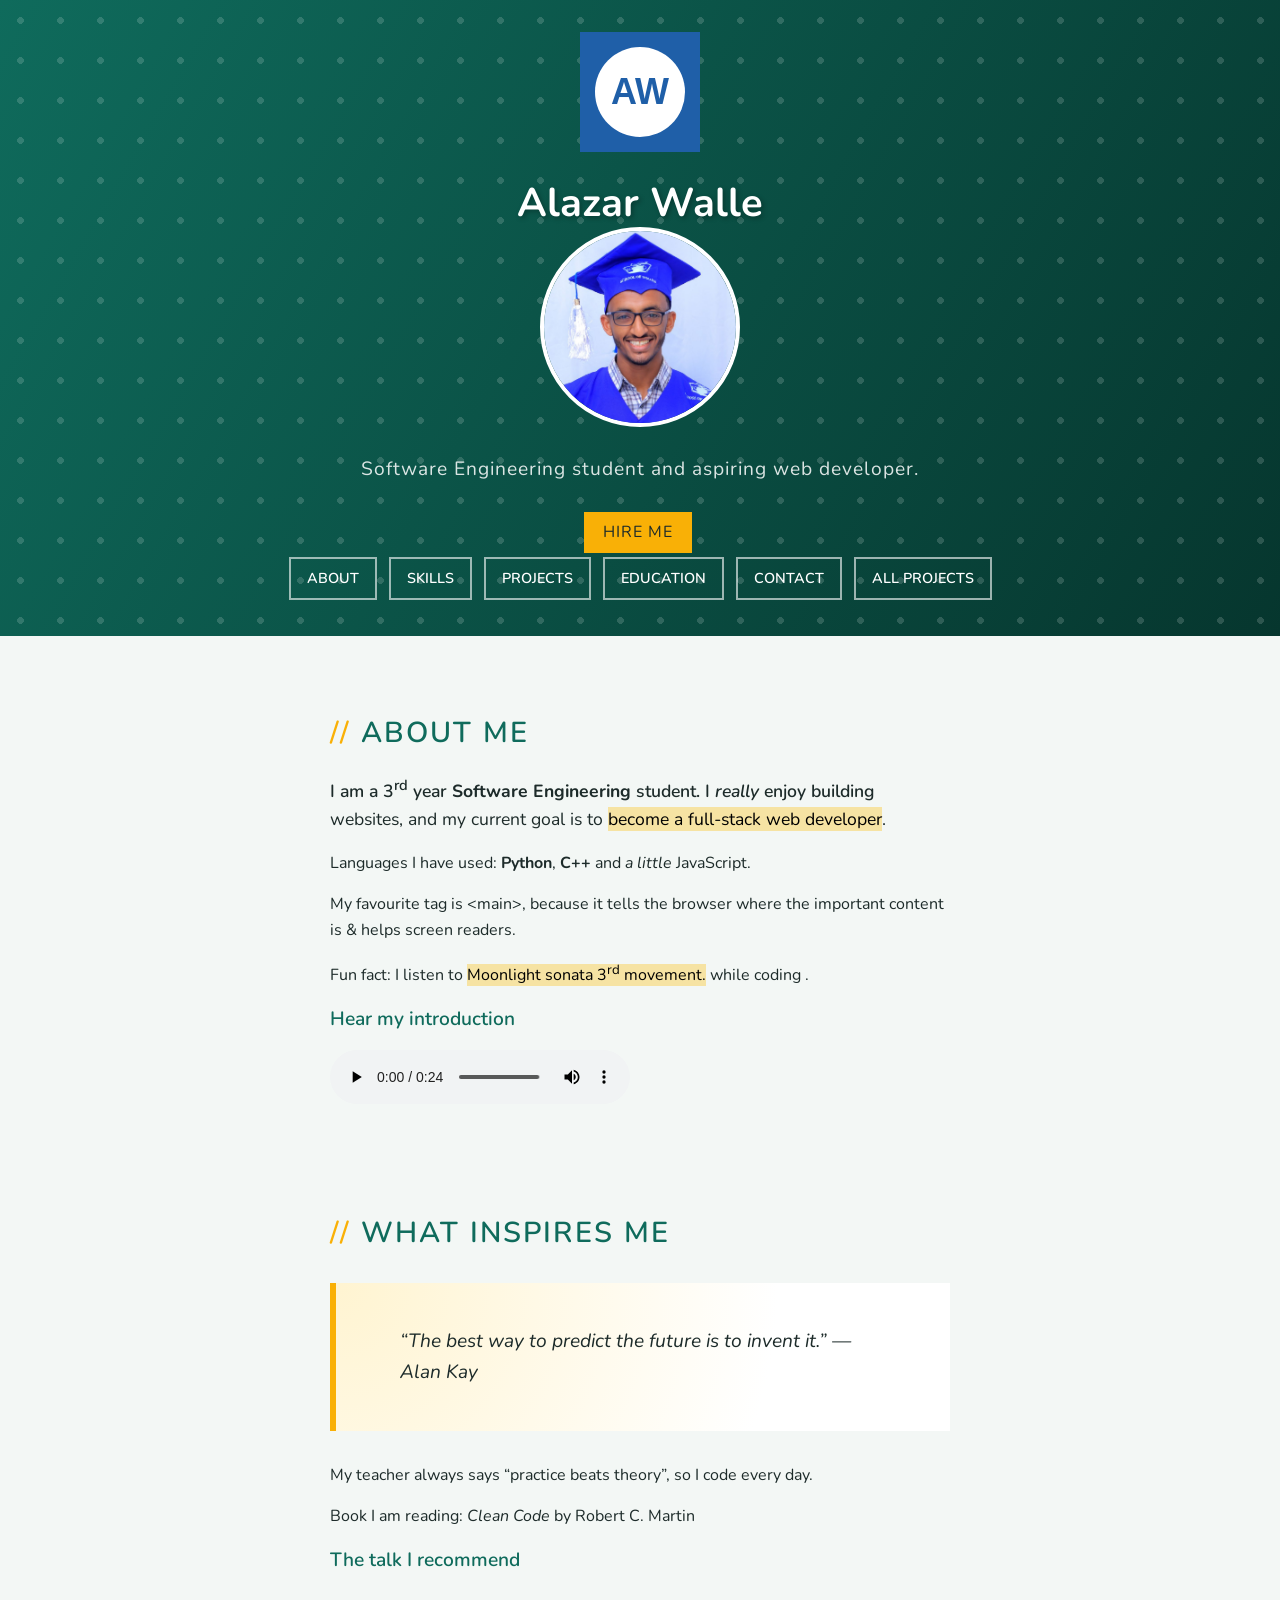
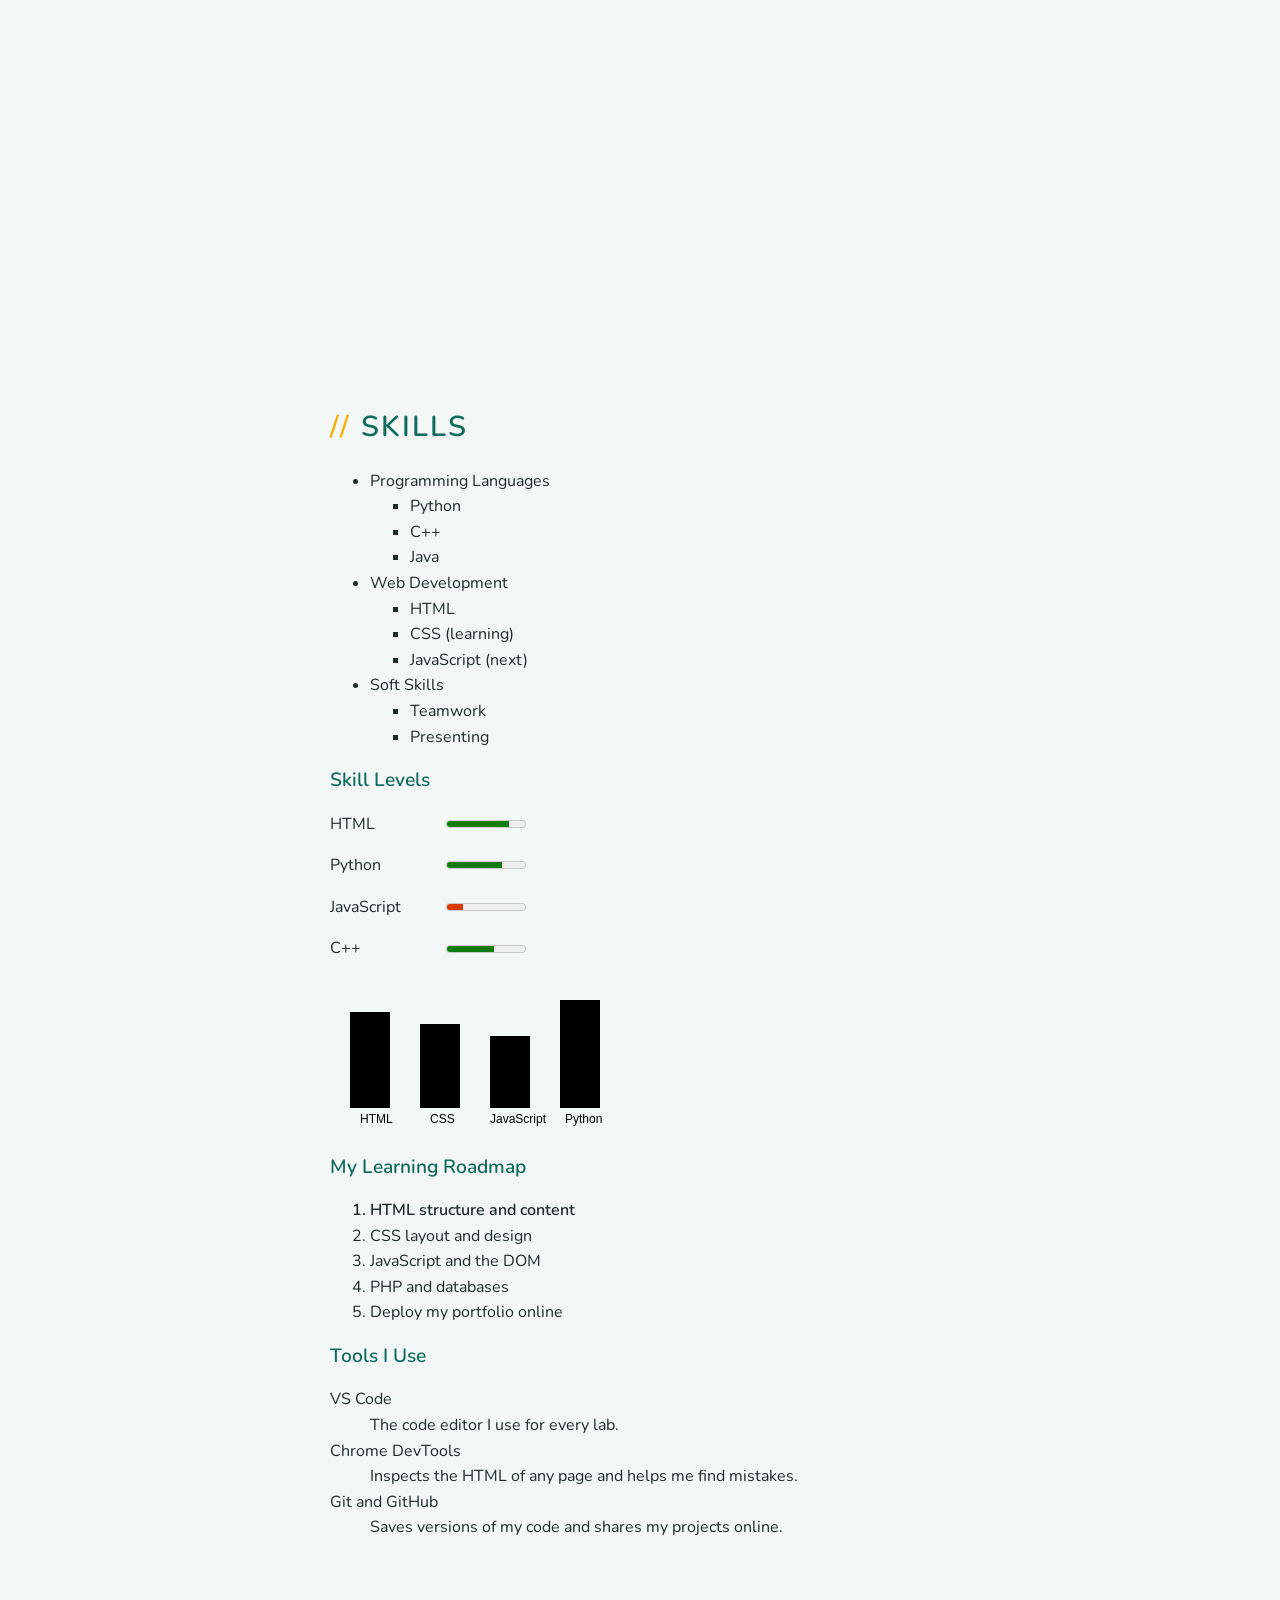
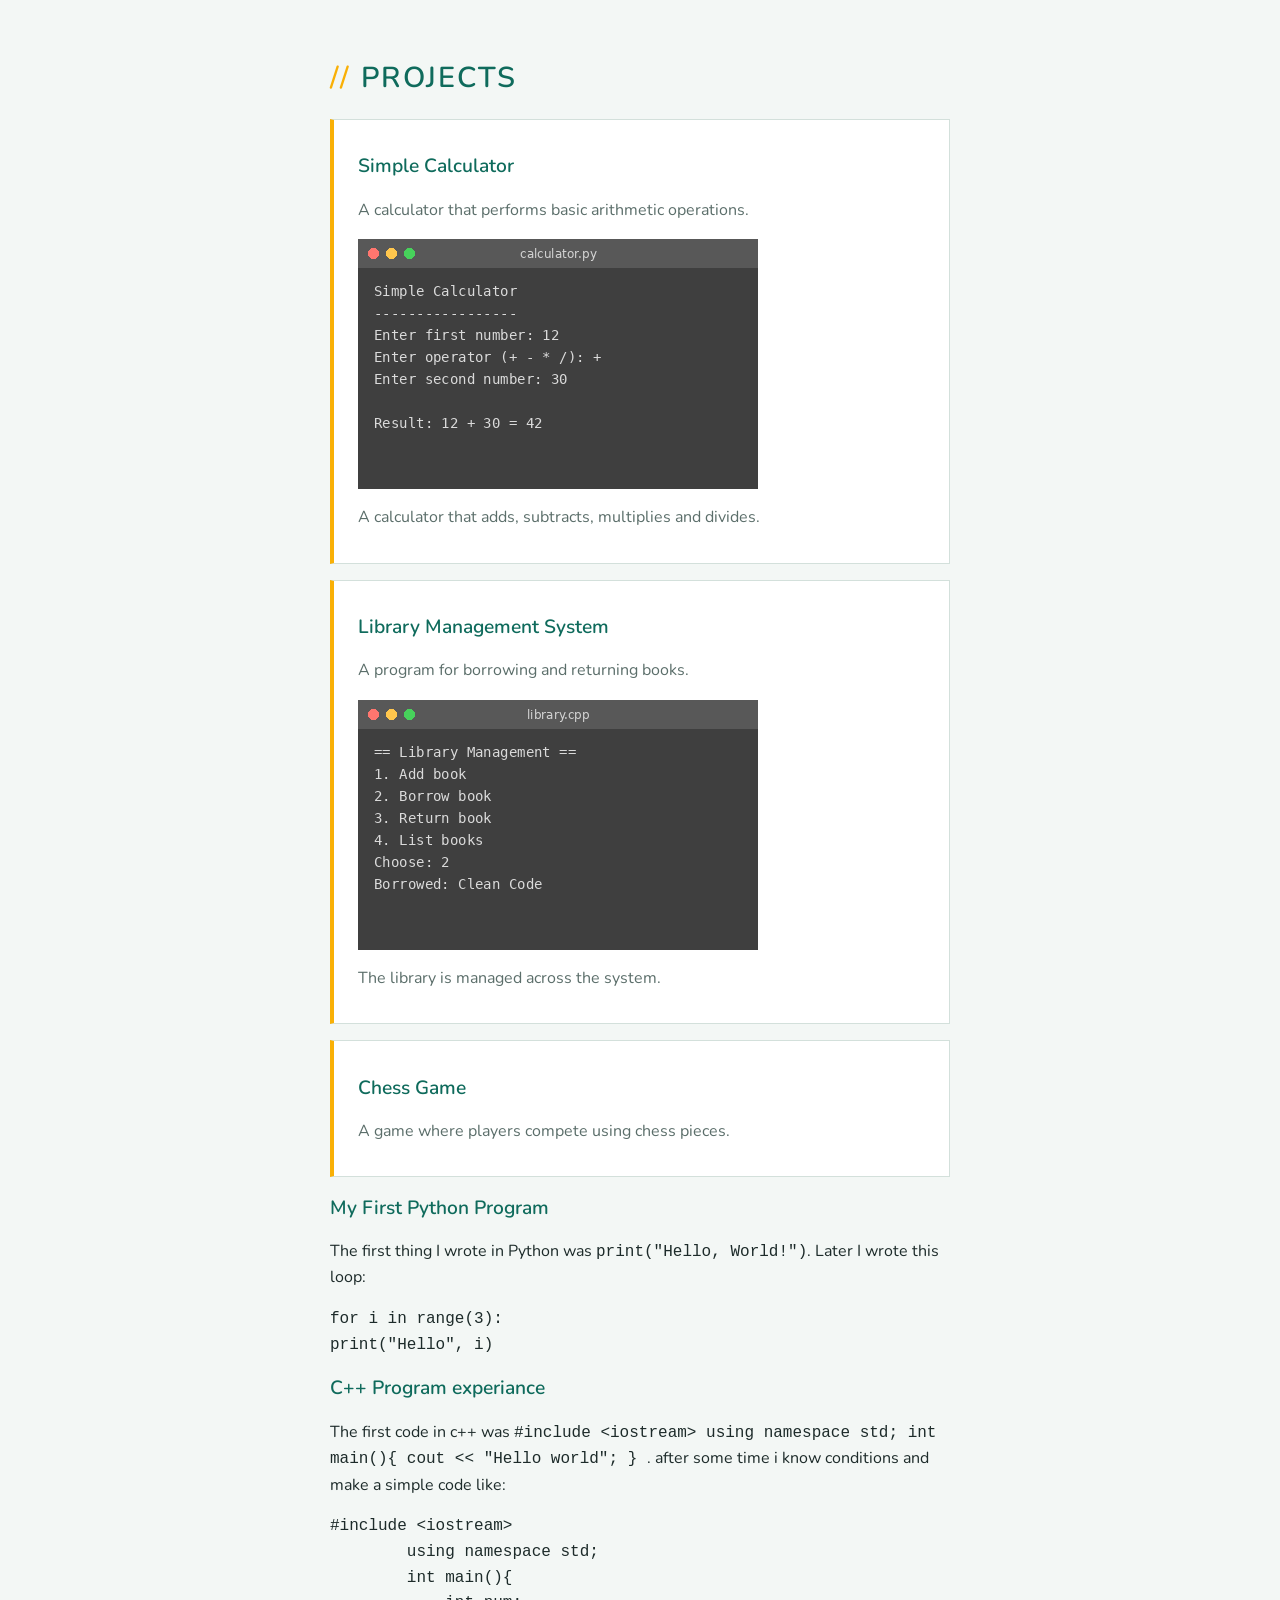
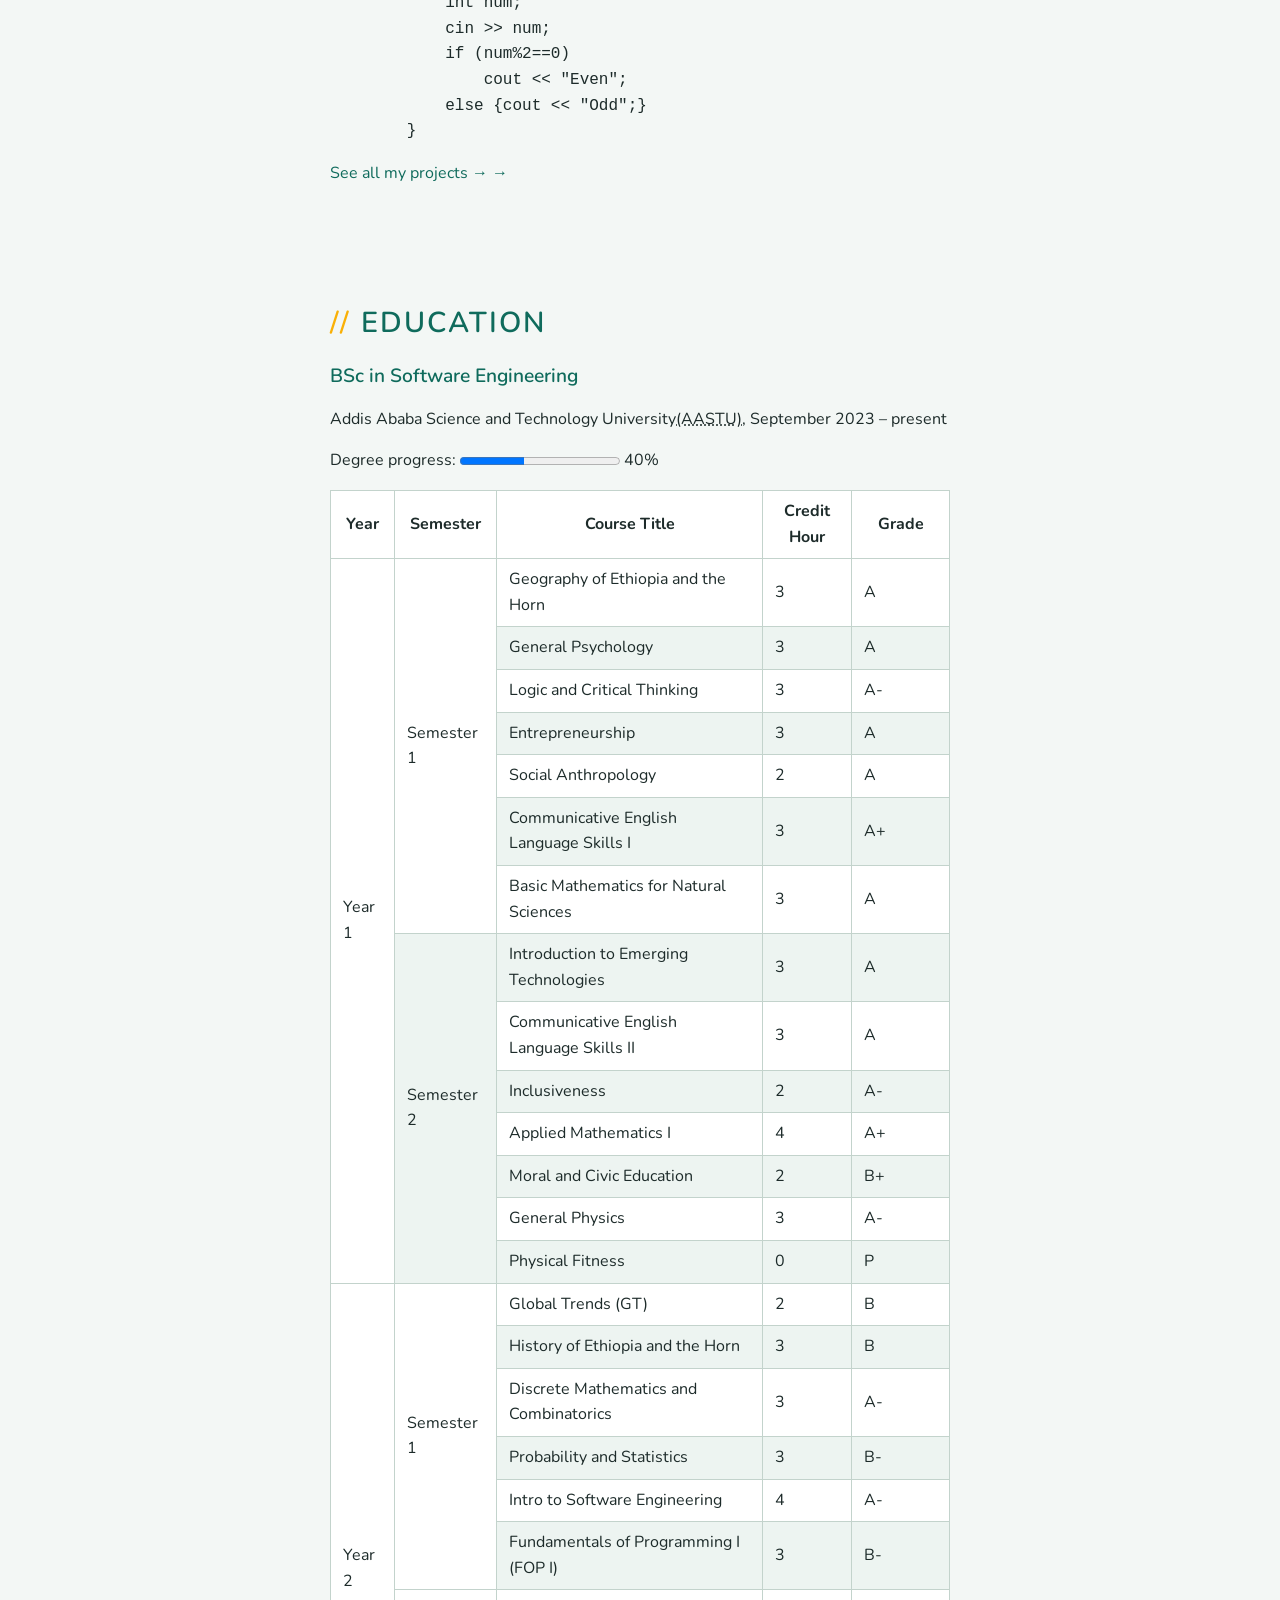
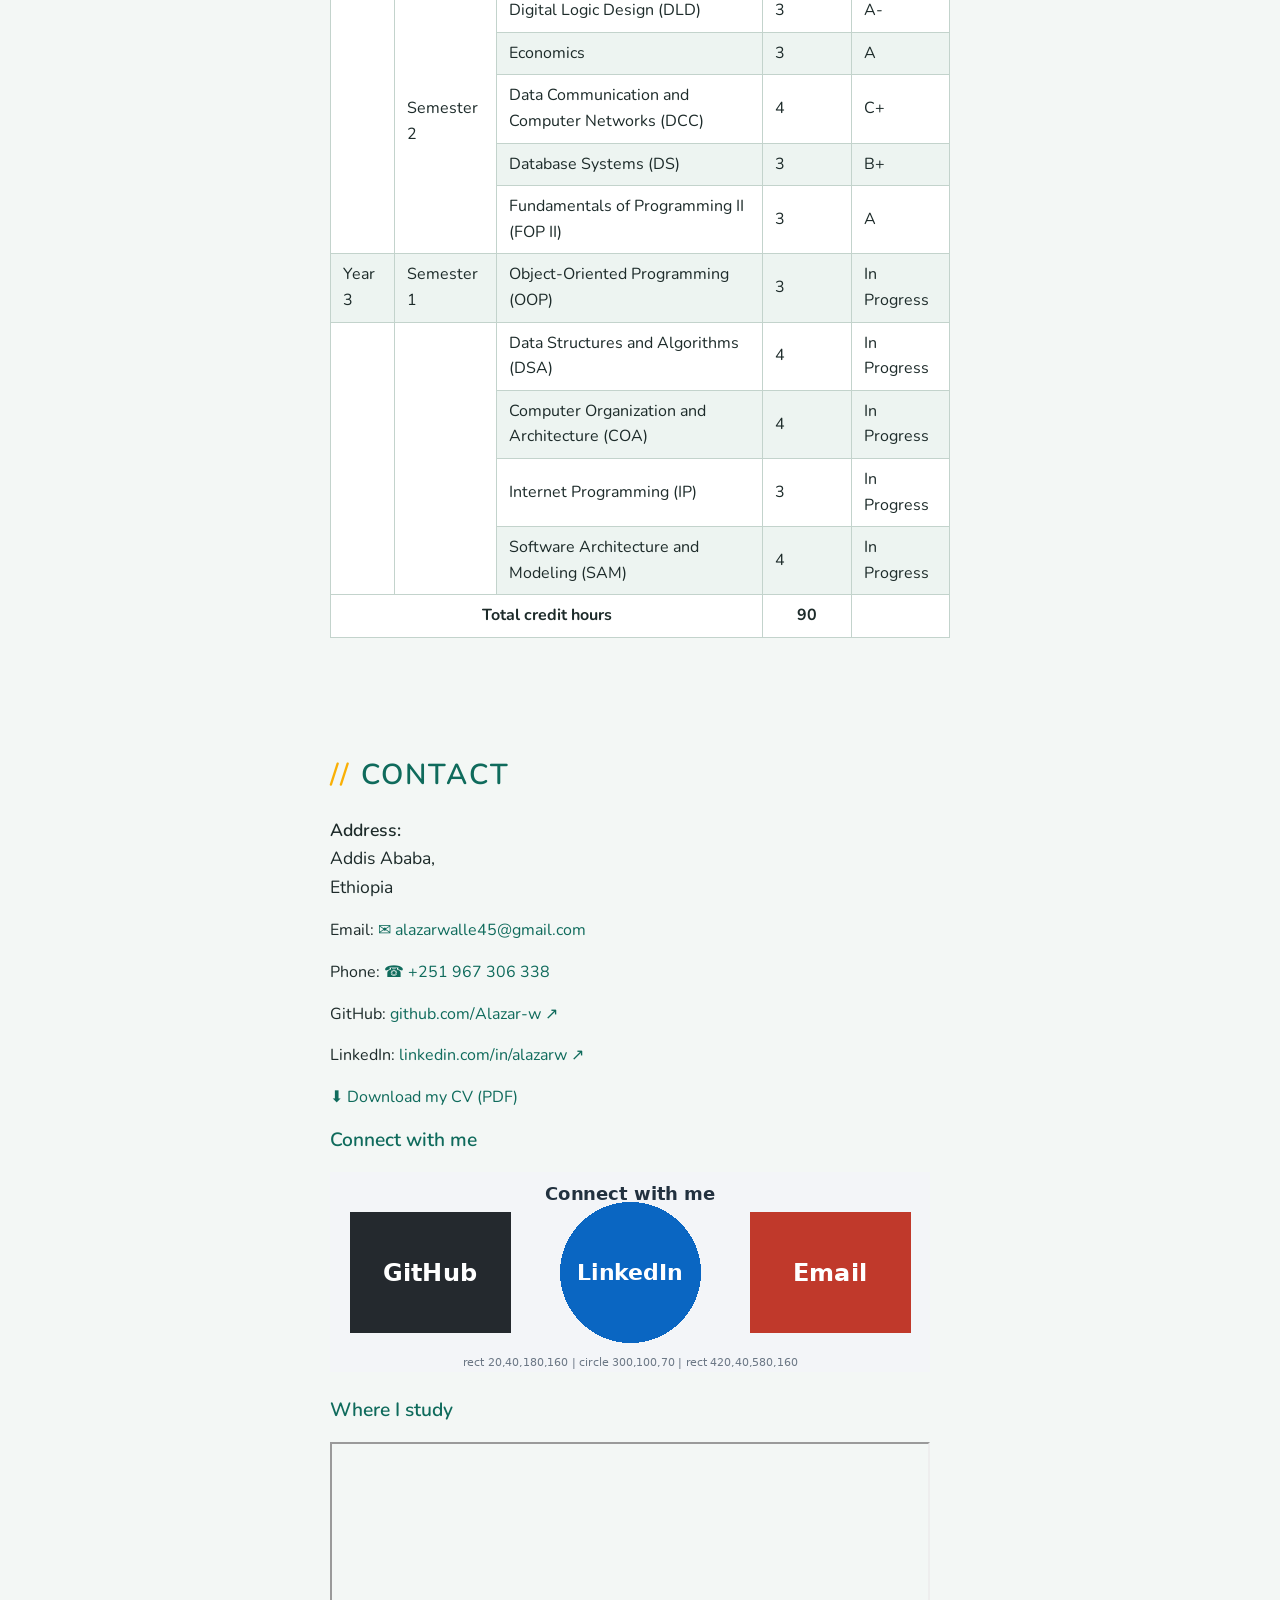
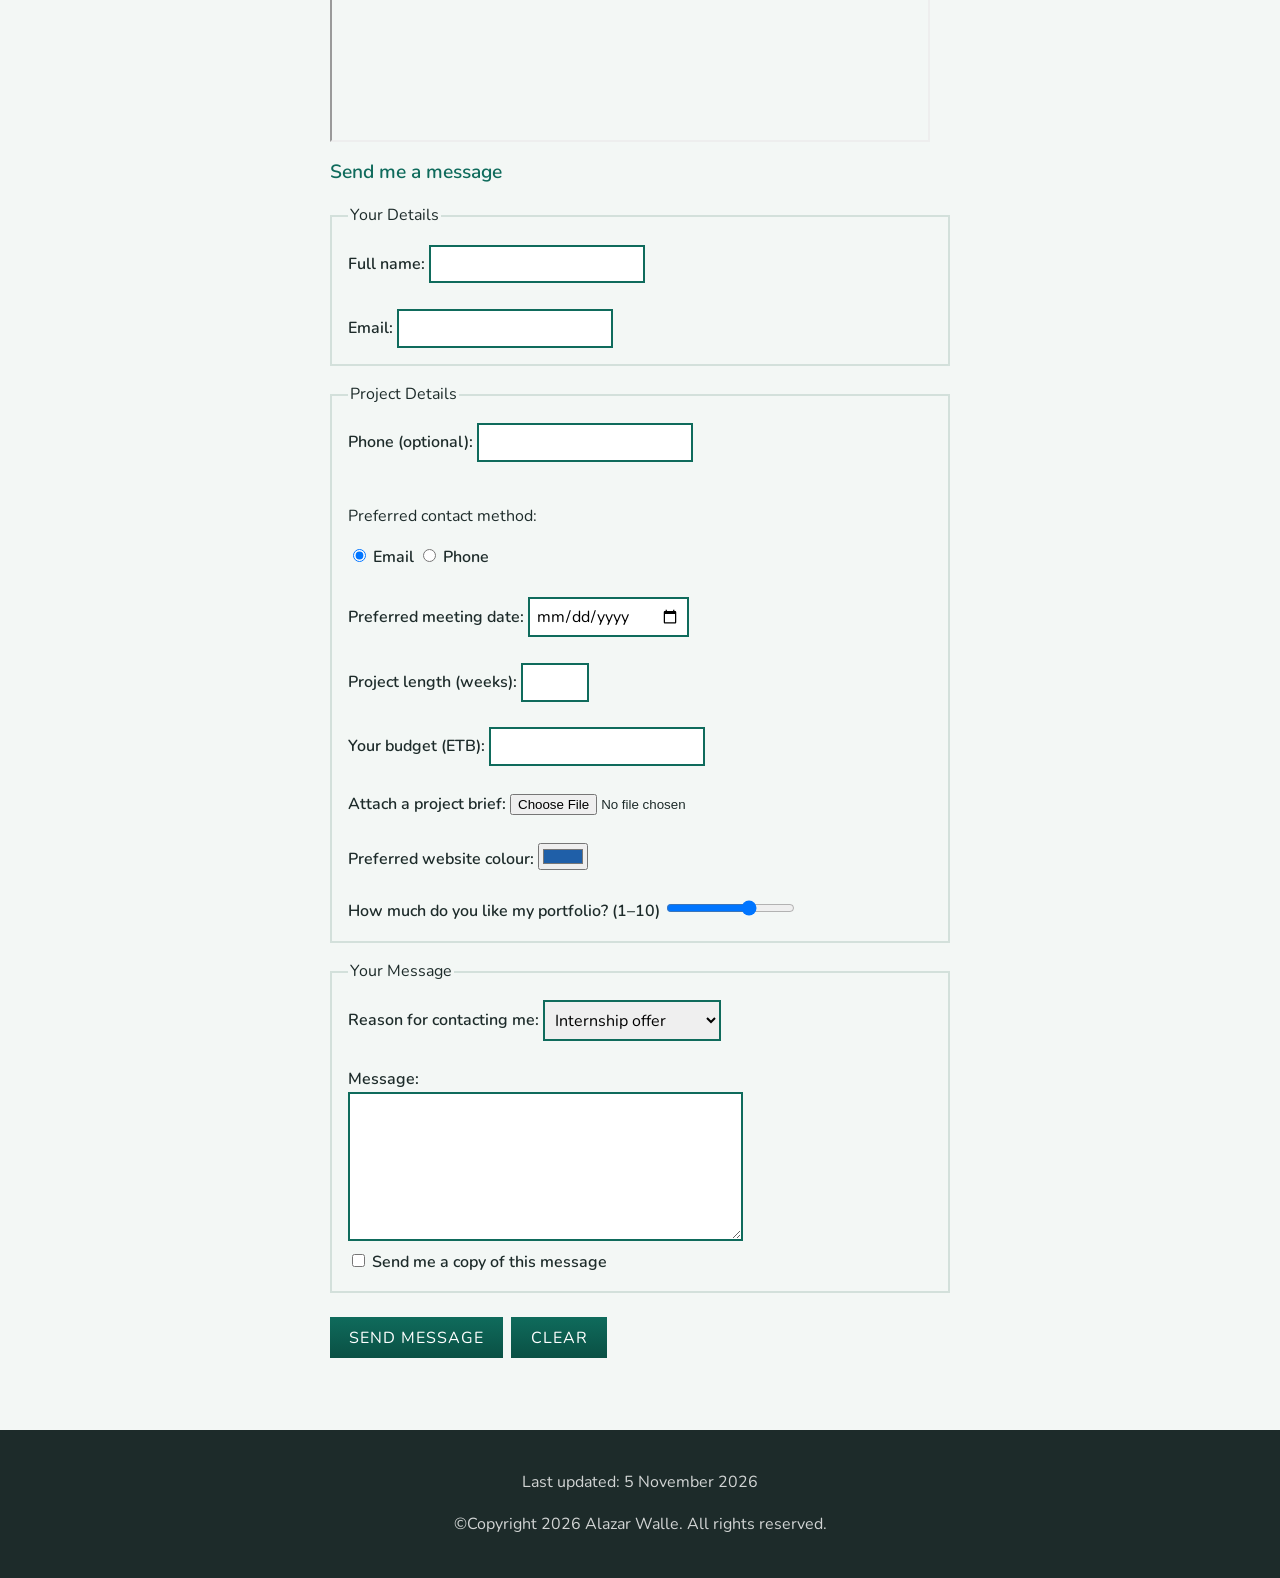
<file: index.html>
<!DOCTYPE html>
<html lang="en">

<head>
    <meta charset="UTF-8">
    <meta name="viewport" content="width=device-width, initial-scale=1.0">
    <meta name="description"
        content="Projects of Alazar Walle, a Software Engineering student and aspiring web developer in Addis Ababa.">
    <meta name="keywords" content="Alazar Walle, projects, software engineering, web developer, HTML">
    <meta name="author" content="Alazar Walle">
    <title> Alazar Walle | Projects</title>
    <link rel="icon" type="image/png" href="images/favicon.png">
    <link href="https://fonts.googleapis.com/css2?family=Nunito:wght@400;600;700&display=swap" rel="stylesheet">
    <link rel="stylesheet" href="css/style.css">
</head>

<body>
    <header>
        <canvas id="logo" width="120" height="120">Alazar Walle logo</canvas>
        <h1>Alazar Walle<br><img src="images/profile.jpg" alt="Portrait of Alazar Walle smiling" title="Alazar Walle"
                width="200" height="200"></h1>
        <p class="tagline">Software Engineering student and aspiring web developer.</p>

        <button type="button" class="btn" onclick="document.getElementById('hireDialog').showModal()">Hire me</button>
        <dialog id="hireDialog">
            <h2>Available for internships</h2>
            <p>I am available for internships and freelance web projects from June 2027.</p>
            <p><a href="#contact">Send me a message</a> or <a href="files/cv.pdf" download>download my CV</a>.</p>
            <button type="button" onclick="document.getElementById('hireDialog').close()">Close</button>
        </dialog>

        <nav>
            <a href="#about">About</a>
            <a href="#skills">Skills</a>
            <a href="#projects">Projects</a>
            <a href="#education">Education</a>
            <a href="#contact">Contact</a>
            <a href="projects.html">All Projects</a>
        </nav>
    </header>
    <main>
        <section id="about">
            <h2>About Me</h2>
            <p>I am a 3<sup>rd</sup> year <strong>Software Engineering</strong> student.
                I <em>really</em> enjoy building websites, and my current goal is to
                <mark>become a full-stack web developer</mark>.
            </p>
            <p>Languages I have used: <b>Python</b>, <b>C++</b> and <i>a little</i> JavaScript.</p>
            <p>My favourite tag is &lt;main&gt;, because it tells the browser where the important content is &amp; helps
                screen readers.</p>
            <p>Fun fact: I listen to <mark>Moonlight sonata 3<sup>rd</sup> movement.</mark> while coding .</p>

            <h3>Hear my introduction</h3>
            <audio controls>
                <source src="media/intro.mp3" type="audio/mpeg" autoplay loop>
                Your browser does not support the audio element.
            </audio>
        </section>

        <section>
            <h2>What Inspires Me</h2>
            <aside>
                <blockquote>
                    “The best way to predict the future is to invent it.” — Alan Kay
                </blockquote>
            </aside>
            <p>My teacher always says <q>practice beats theory</q>, so I code every day.</p>
            <p>Book I am reading: <cite>Clean Code</cite> by Robert C. Martin</p>

            <h3>The talk I recommend</h3>
            <iframe src="https://www.youtube.com/embed/_X0mgOOSpLU?si=skczKkTfui7sGMde" width="560" height="315"
                title="YouTube video: The power of believing that you can improve | Carol Dweck | TED" frameborder="0"
                allow="accelerometer; autoplay; clipboard-write; encrypted-media; gyroscope; picture-in-picture; web-share"
                referrerpolicy="strict-origin-when-cross-origin" allowfullscreen>
            </iframe>
        </section>

        <section id="skills">
            <h2>Skills</h2>
            <ul>
                <li>Programming Languages
                    <ul>
                        <li>Python</li>
                        <li>C++</li>
                        <li>Java</li>
                    </ul>
                </li>
                <li>Web Development
                    <ul>
                        <li>HTML</li>
                        <li>CSS (learning)</li>
                        <li>JavaScript (next)</li>
                    </ul>
                </li>
                <li>Soft Skills
                    <ul>
                        <li>Teamwork</li>
                        <li>Presenting</li>
                    </ul>
                </li>
            </ul>

            <h3>Skill Levels</h3>
            <p>
                <label for="lvl-html">HTML</label>
                <meter id="lvl-html" value="0.8" min="0" max="1">80%</meter>
            </p>
            <p>
                <label for="lvl-python">Python</label>
                <meter id="lvl-python" value="0.7" min="0" max="1">70%</meter>
            </p>
            <p>
                <label for="lvl-js">JavaScript</label>
                <meter id="lvl-js" value="0.2" min="0" max="1" low="0.3" high="0.7" optimum="1">20%</meter>
            </p>
            <p>
                <label for="lvl-cpp">C++</label>
                <meter id="lvl-cpp" value="0.6" min="0" max="1">60%</meter>
            </p>

            <canvas id="skillsChart" width="300" height="150"></canvas>

            <h3>My Learning Roadmap</h3>
            <ol type="1">
                <li>HTML structure and content</li>
                <li>CSS layout and design</li>
                <li>JavaScript and the DOM</li>
                <li>PHP and databases</li>
                <li>Deploy my portfolio online</li>
            </ol>

            <h3>Tools I Use</h3>
            <dl>
                <dt>VS Code</dt>
                <dd>The code editor I use for every lab.</dd>
                <dt>Chrome DevTools</dt>
                <dd>Inspects the HTML of any page and helps me find mistakes.</dd>
                <dt>Git and GitHub</dt>
                <dd>Saves versions of my code and shares my projects online.</dd>
            </dl>
        </section>

        <section id="projects">
            <h2>Projects</h2>
            <article class="card">
                <h3>Simple Calculator</h3>
                <p>A calculator that performs basic arithmetic operations.</p>
                <img src="images/project-calculator.png" alt="Screenshot of the calculator showing 12 + 30 = 42" width="400"
                    height="250">
                <p>A calculator that adds, subtracts, multiplies and divides.</p>
            </article>

            <article class="card">
                <h3>Library Management System</h3>
                <p>A program for borrowing and returning books.</p>
                <img src="images/project-library.png" alt="Screenshot of the Library management system" width="400"
                    height="250">
                <p>The library is managed across the system.</p>
            </article>

            <article class="card">
                <h3>Chess Game</h3>
                <p>A game where players compete using chess pieces.</p>
            </article>

            <h3>My First Python Program</h3>
            <p>The first thing I wrote in Python was <code>print("Hello, World!")</code>.
                Later I wrote this loop:</p>
            <pre><code>for i in range(3):
print("Hello", i)
</code></pre>

            <h3>C++ Program experiance </h3>
            <p>The first code in c++ was
                <code>#include &lt;iostream&gt;
        using namespace std;
        int main(){
            cout &lt;&lt; "Hello world";
        }
    </code>.
                after some time i know conditions and make a simple code like:
            </p>
            <pre><code>#include &lt;iostream&gt;
        using namespace std;
        int main(){
            int num;
            cin &gt;&gt; num;
            if (num%2==0)
                cout &lt;&lt; "Even";
            else {cout &lt;&lt; "Odd";}
        }
</code></pre>

            <p><a href="projects.html">See all my projects →</a></p>

        </section>

        <section id="education">
            <h2>Education</h2>
            <h3>BSc in Software Engineering</h3>
            <p>Addis Ababa Science and Technology University<abbr
                    title="Addis Ababa Science and Technology University">(AASTU)</abbr>, <time
                    datetime="2023-09">September 2023</time> – present</p>
            <p>
                <label for="degree">Degree progress:</label>
                <progress id="degree" value="40" max="100">40%</progress> 40%
            </p>
            <table>
                <thead>
                    <tr>
                        <th>Year</th>
                        <th>Semester</th>
                        <th>Course Title</th>
                        <th>Credit Hour</th>
                        <th>Grade</th>
                    </tr>
                </thead>
                <tbody>
                    <!-- Year 1, Semester 1 -->
                    <tr>
                        <td rowspan="14">Year 1</td>
                        <td rowspan="7">Semester 1</td>
                        <td>Geography of Ethiopia and the Horn</td>
                        <td>3</td>
                        <td>A</td>
                    </tr>
                    <tr>
                        <td>General Psychology</td>
                        <td>3</td>
                        <td>A</td>
                    </tr>
                    <tr>
                        <td>Logic and Critical Thinking</td>
                        <td>3</td>
                        <td>A-</td>
                    </tr>
                    <tr>
                        <td>Entrepreneurship</td>
                        <td>3</td>
                        <td>A</td>
                    </tr>
                    <tr>
                        <td>Social Anthropology</td>
                        <td>2</td>
                        <td>A</td>
                    </tr>
                    <tr>
                        <td>Communicative English Language Skills I</td>
                        <td>3</td>
                        <td>A+</td>
                    </tr>
                    <tr>
                        <td>Basic Mathematics for Natural Sciences</td>
                        <td>3</td>
                        <td>A</td>
                    </tr>

                    <!-- Year 1, Semester 2 -->
                    <tr>
                        <td rowspan="7">Semester 2</td>
                        <td>Introduction to Emerging Technologies</td>
                        <td>3</td>
                        <td>A</td>
                    </tr>
                    <tr>
                        <td>Communicative English Language Skills II</td>
                        <td>3</td>
                        <td>A</td>
                    </tr>
                    <tr>
                        <td>Inclusiveness</td>
                        <td>2</td>
                        <td>A-</td>
                    </tr>
                    <tr>
                        <td>Applied Mathematics I</td>
                        <td>4</td>
                        <td>A+</td>
                    </tr>
                    <tr>
                        <td>Moral and Civic Education</td>
                        <td>2</td>
                        <td>B+</td>
                    </tr>
                    <tr>
                        <td>General Physics</td>
                        <td>3</td>
                        <td>A-</td>
                    </tr>
                    <tr>
                        <td>Physical Fitness</td>
                        <td>0</td>
                        <td>P</td>
                    </tr>

                    <!-- Year 2, Semester 1 -->
                    <tr>
                        <td rowspan="11">Year 2</td>
                        <td rowspan="6">Semester 1</td>
                        <td>Global Trends (GT)</td>
                        <td>2</td>
                        <td>B</td>
                    </tr>
                    <tr>
                        <td>History of Ethiopia and the Horn</td>
                        <td>3</td>
                        <td>B</td>
                    </tr>
                    <tr>
                        <td>Discrete Mathematics and Combinatorics</td>
                        <td>3</td>
                        <td>A-</td>
                    </tr>
                    <tr>
                        <td>Probability and Statistics</td>
                        <td>3</td>
                        <td>B-</td>
                    </tr>
                    <tr>
                        <td>Intro to Software Engineering</td>
                        <td>4</td>
                        <td>A-</td>
                    </tr>
                    <tr>
                        <td>Fundamentals of Programming I (FOP I)</td>
                        <td>3</td>
                        <td>B-</td>
                    </tr>

                    <!-- Year 2, Semester 2 -->
                    <tr>
                        <td rowspan="5">Semester 2</td>
                        <td>Digital Logic Design (DLD)</td>
                        <td>3</td>
                        <td>A-</td>
                    </tr>
                    <tr>
                        <td>Economics</td>
                        <td>3</td>
                        <td>A</td>
                    </tr>
                    <tr>
                        <td>Data Communication and Computer Networks (DCC)</td>
                        <td>4</td>
                        <td>C+</td>
                    </tr>
                    <tr>
                        <td>Database Systems (DS)</td>
                        <td>3</td>
                        <td>B+</td>
                    </tr>
                    <tr>
                        <td>Fundamentals of Programming II (FOP II)</td>
                        <td>3</td>
                        <td>A</td>
                    </tr>

                    <!-- Year 3, Semester 1 -->
                    <tr>
                        <td>Year 3</td>
                        <td>Semester 1</td>
                        <td>Object-Oriented Programming (OOP)</td>
                        <td>3</td>
                        <td>In Progress</td>
                    </tr>
                    <tr>
                        <td rowspan="4"></td>
                        <td rowspan="4"></td>
                        <td>Data Structures and Algorithms (DSA)</td>
                        <td>4</td>
                        <td>In Progress</td>
                    </tr>
                    <tr>
                        <td>Computer Organization and Architecture (COA)</td>
                        <td>4</td>
                        <td>In Progress</td>
                    </tr>
                    <tr>
                        <td>Internet Programming (IP)</td>
                        <td>3</td>
                        <td>In Progress</td>
                    </tr>
                    <tr>
                        <td>Software Architecture and Modeling (SAM)</td>
                        <td>4</td>
                        <td>In Progress</td>
                    </tr>
                </tbody>
                <tfoot>
                    <tr>
                        <td colspan="3" align="center"><strong>Total credit hours</strong></td>
                        <td align="center"><strong>90</strong></td>
                        <td></td>
                    </tr>
            </table>
        </section>

        <section id="contact">
            <h2>Contact</h2>
            <p>Address:<br>Addis Ababa,<br>Ethiopia</p>
            <p>Email: <a href="mailto:alazarwalle45@gmail.com">alazarwalle45@gmail.com</a></p>
            <p>Phone: <a href="tel:+251967306338">+251&nbsp;967&nbsp;306&nbsp;338</a></p>
            <p>GitHub: <a href="https://github.com/Alazar-w">github.com/Alazar-w</a></p>
            <p>LinkedIn: <a href="https://www.linkedin.com/in/alazarw">linkedin.com/in/alazarw</a></p>
            <p><a href="files/cv.pdf" download>Download my CV (PDF)</a></p>



            <h3>Connect with me</h3>
            <img src="images/connect-banner.png" usemap="#connectmap" alt="Connect banner: GitHub, LinkedIn, Email"
                width="600" height="200">
            <map name="connectmap">
                <area shape="rect" coords="20,40,180,160" href="https://github.com/Alazar-w" alt="GitHub">
                <area shape="circle" coords="300,100,70" href="https://www.linkedin.com/in/alazarwalle" alt="LinkedIn">
                <area shape="rect" coords="420,40,580,160" href="mailto:alazarwalle45@gmail.com" alt="Email">
            </map>

            <h3>Where I study</h3>
            <iframe
                src="https://www.google.com/maps/embed?pb=!1m18!1m12!1m3!1d47866.1395205008!2d38.80490208631205!3d8.877400072691572!2m3!1f0!2f0!3f0!3m2!1i1024!2i768!4f13.1!3m3!1m2!1s0x164b82a7e392203f%3A0xb05f440eacc98f9f!2sAddis%20Ababa%20Science%20and%20Technology%20University!5e1!3m2!1sen!2set!4v1793803944479!5m2!1sen!2set"
                width="600" height="300" title="Map of my university campus">
            </iframe>

            <h3>Send me a message</h3>
            <form action="thank-you.html" method="post" enctype="multipart/form-data">
                <fieldset>
                    <legend>Your Details</legend>
                    <label for="fullname">Full name:</label>
                    <input type="text" id="fullname" name="fullname" required>
                    <br><br>
                    <label for="email">Email:</label>
                    <input type="email" id="email" name="email" required>
                    <!-- The name attribute is essential because it tells the browser which key to use when submitting a form field's value  -->
                </fieldset>
                <fieldset>
                    <legend>Project Details</legend>
                    <label for="phone">Phone (optional):</label>
                    <input type="text" id="phone" name="phone" pattern="0[79][0-9]{8}"
                        title="10 digits starting with 09 or 07">
                    <br><br>

                    <p>Preferred contact method:</p>
                    <input type="radio" id="by-email" name="contact-method" value="email" checked>
                    <label for="by-email">Email</label>
                    <input type="radio" id="by-phone" name="contact-method" value="phone">
                    <label for="by-phone">Phone</label>
                    <br><br>

                    <label for="meeting">Preferred meeting date:</label>
                    <input type="date" id="meeting" name="meeting" min="2026-11-01">
                    <br><br>

                    <label for="weeks">Project length (weeks):</label>
                    <input type="number" id="weeks" name="weeks" min="1" max="52" step="1">
                    <br><br>

                    <label for="budget">Your budget (ETB):</label>
                    <input type="number" id="budget" name="budget" min="1000" step="500">
                    <br><br>

                    <label for="brief">Attach a project brief:</label>
                    <input type="file" id="brief" name="brief">
                    <br><br>

                    <label for="colour">Preferred website colour:</label>
                    <input type="color" id="colour" name="colour" value="#1f5fa8">
                    <br><br>

                    <label for="rating">How much do you like my portfolio? (1–10)</label>
                    <input type="range" id="rating" name="rating" min="1" max="10" value="7">
                </fieldset>

                <fieldset>
                    <legend>Your Message</legend>
                    <label for="reason">Reason for contacting me:</label>
                    <select id="reason" name="reason" required>
                        <optgroup label="Work">
                            <option value="internship">Internship offer</option>
                            <option value="freelance">Freelance project</option>
                            <option value="job">Full-time job</option>
                        </optgroup>
                        <optgroup label="Study">
                            <option value="group-project">Group project</option>
                            <option value="tutoring">Tutoring</option>
                        </optgroup>
                        <option value="other">Other</option>
                    </select>
                    <br><br>
                    <label for="message">Message:</label><br>
                    <textarea id="message" name="message" rows="6" cols="40" required></textarea>
                    <br>
                    <input type="checkbox" id="copy" name="copy" value="yes">
                    <label for="copy">Send me a copy of this message</label>
                </fieldset>
                <button type="submit" class="btn">Send Message</button>
                <button type="reset" class="btn btn-secondary">Clear</button>
            </form>

        </section>
    </main>
    <script>
        const canvas = document.getElementById('logo');
        const ctx = canvas.getContext('2d');
        // 1. Blue square background: x, y, width, height
        ctx.fillStyle = "#1f5fa8";
        ctx.fillRect(0, 0, 120, 120);
        // 2. White circle: centre x, centre y, radius, start angle, end angle
        ctx.beginPath();
        ctx.arc(60, 60, 45, 0, 2 * Math.PI);
        ctx.fillStyle = "white";
        ctx.fill();
        // 3. Initials in the middle
        ctx.fillStyle = "#1f5fa8";
        ctx.font = "bold 36px Arial";
        ctx.textAlign = "center";
        ctx.textBaseline = "middle";
        ctx.fillText("AW", 60, 62);
    </script>
    <script>
        const canvas2 = document.getElementById('skillsChart');
        const ctx2 = canvas2.getContext('2d');

        // HTML
        ctx2.fillStyle = "deepblue";
        ctx2.fillRect(20, 34, 40, 96);
        ctx2.fillRect(90, 46, 40, 84);
        ctx2.fillRect(160, 58, 40, 72);
        ctx2.fillRect(230, 22, 40, 108);

        ctx2.fillStyle = "black";
        ctx2.font = "12px Arial";
        ctx2.fillText("HTML", 30, 145);
        ctx2.fillText("CSS", 100, 145);
        ctx2.fillText("JavaScript", 160, 145);
        ctx2.fillText("Python", 235, 145);
    </script>
</body>
<footer>
    <p>Last updated: <time datetime="2026-11-05">5 November 2026</time></p>
    <p>&copy;Copyright 2026 Alazar Walle. All rights reserved.</p>
</footer>

</html>
</file>
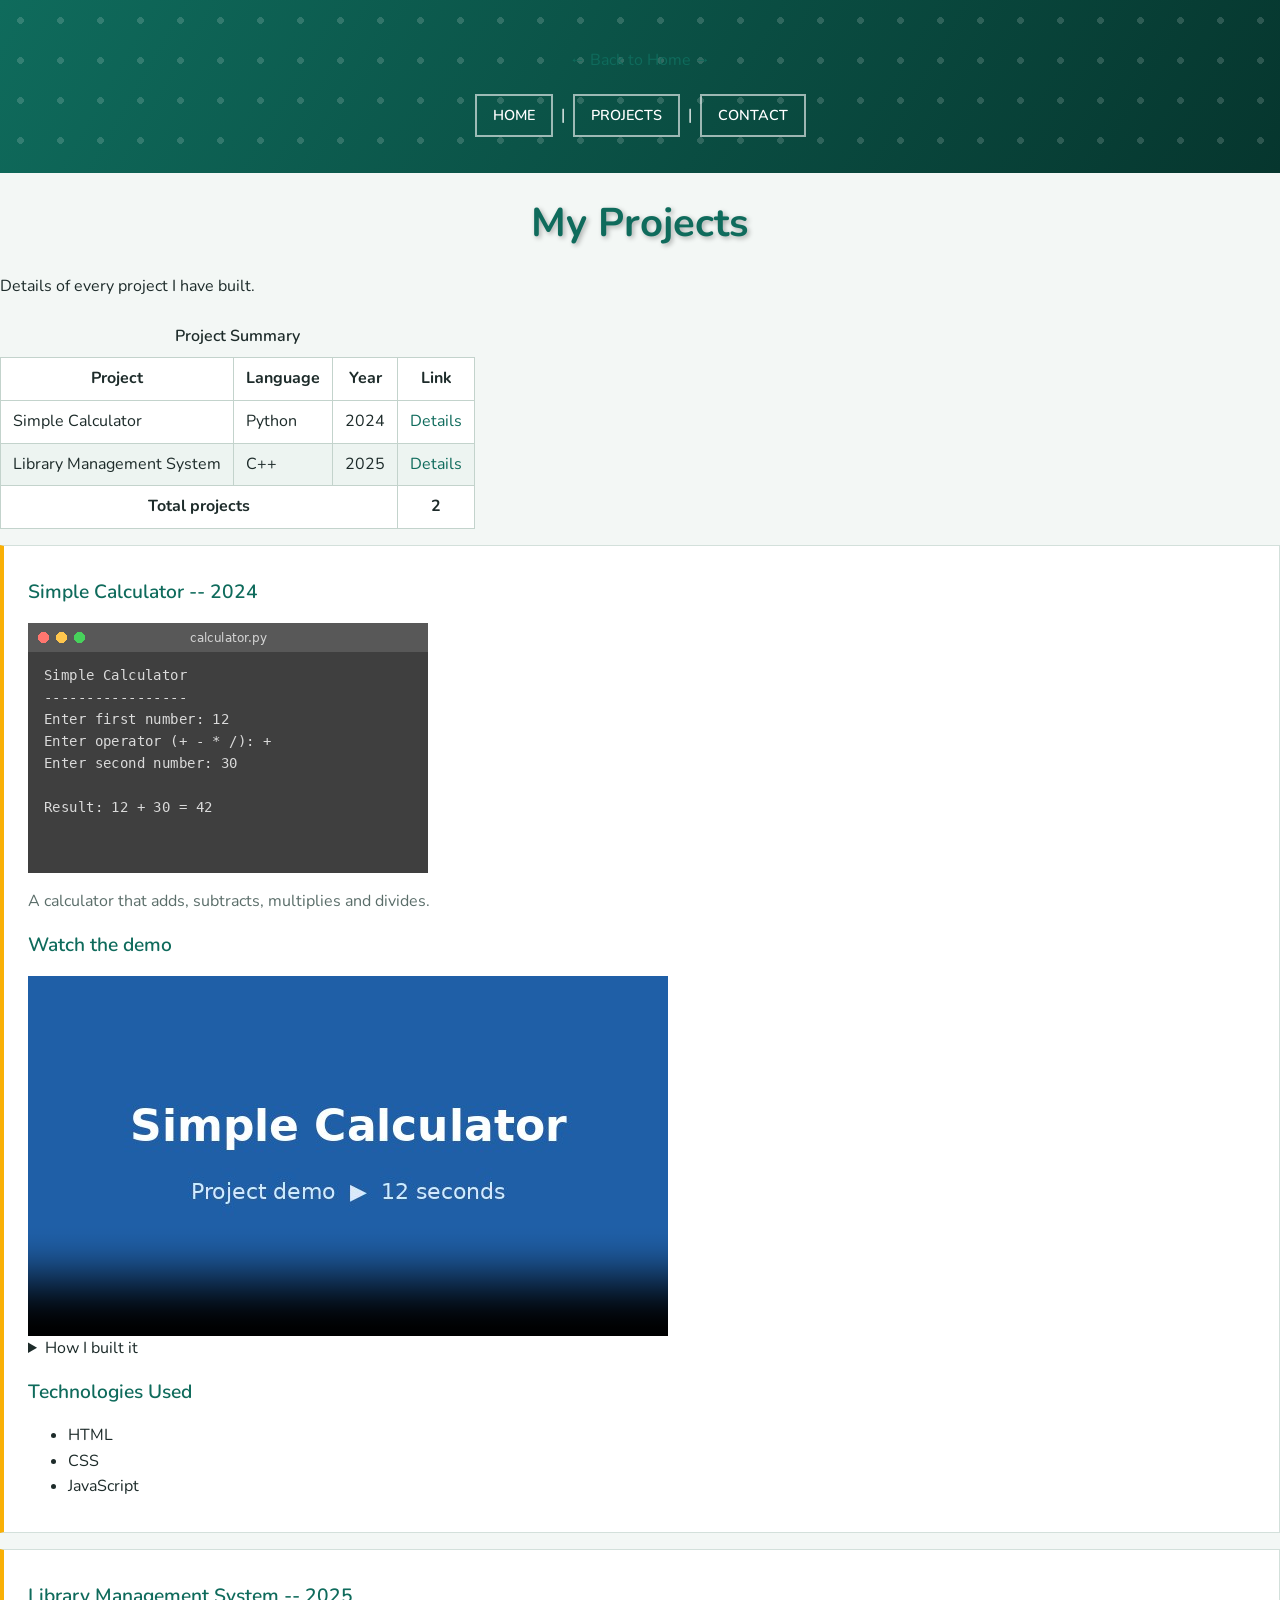
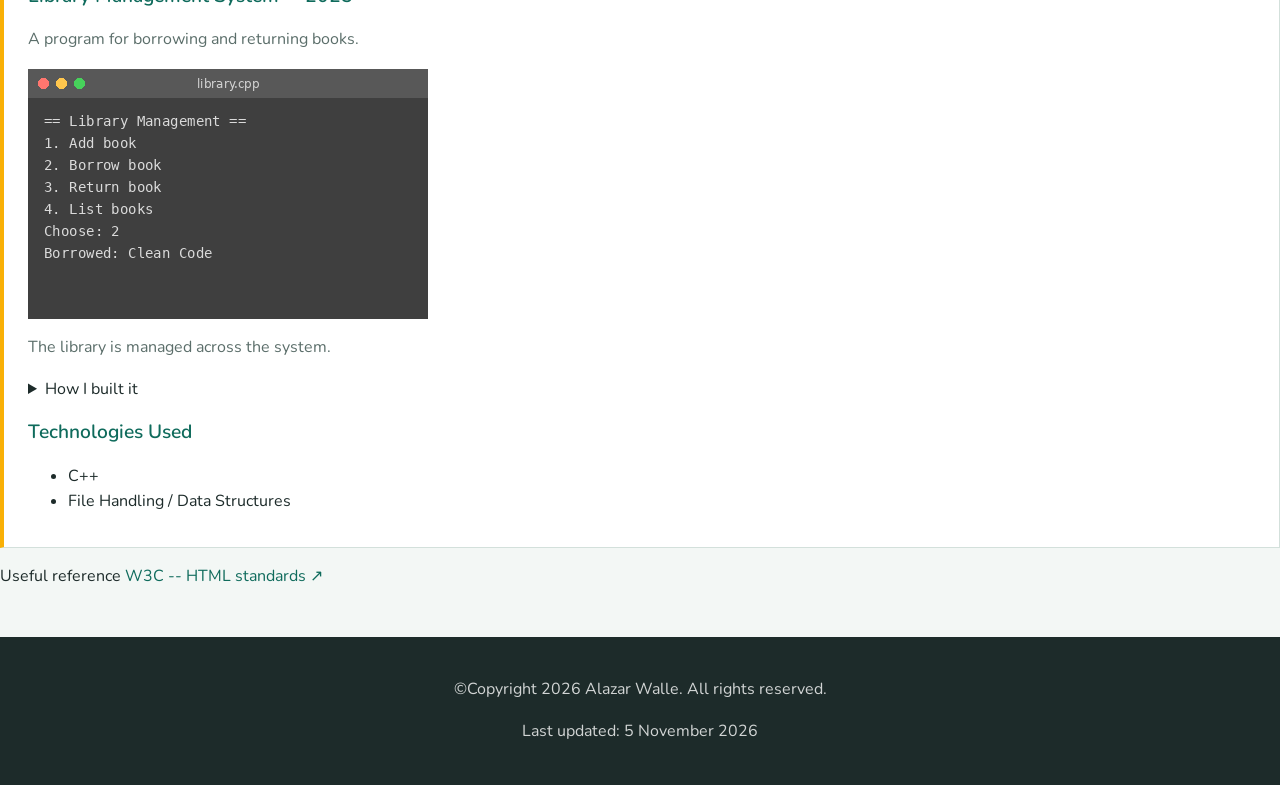
<file: projects.html>
<!DOCTYPE html>
<html>

<head>
    <meta charset="UTF-8">
    <meta name="viewport" content="width=device-width, initial-scale=1.0">
    <meta name="description"
        content="Projects of Alazar Walle, a Software Engineering student and aspiring web developer in Addis Ababa.">
    <meta name="keywords" content="Alazar Walle, projects, software engineering, web developer, HTML">
    <meta name="author" content="Alazar Walle">
    <title>Projects | Alazar Walle</title>
    <link rel="icon" type="image/png" href="images/favicon.png">
    <link href="https://fonts.googleapis.com/css2?family=Nunito:wght@400;600;700&display=swap" rel="stylesheet">
    <link rel="stylesheet" href="css/style.css">
</head>

<body>
    <header>
        <p><a href="index.html">← Back to Home</a></p>

        <nav>
            <a href="index.html">Home</a> |
            <a href="projects.html">Projects</a> |
            <a href="contact.html">Contact</a>
        </nav>
    </header>

    <h1>My Projects</h1>
    <p>Details of every project I have built.</p>
    <table>
        <caption>Project Summary</caption>
        <thead>
            <tr>
                <th>Project</th>
                <th>Language</th>
                <th>Year</th>
                <th>Link</th>
            </tr>
        </thead>
        <tbody>
            <tr>
                <td>Simple Calculator</td>
                <td>Python</td>
                <td>2024</td>
                <td><a href="#calculator">Details</a></td>
            </tr>
            <tr>
                <td>Library Management System</td>
                <td>C++</td>
                <td>2025</td>
                <td><a href="#library-management">Details</a></td>
            </tr>
        </tbody>
        <tfoot>
            <tr>
                <td colspan="3" align="center"><strong>Total projects</strong></td>
                <td align="center"><strong>2</strong></td>
            </tr>
        </tfoot>
    </table>

    <article class="card" id="calculator">
        <h3>Simple Calculator <time datetime="2024">-- 2024 </time></h3>
        <img src="images/project-calculator.png" alt="Screenshot of the calculator showing 12 + 30 = 42" width="400"
            height="250">
        <p>A calculator that adds, subtracts, multiplies and divides.</p>

        <h3>Watch the demo</h3>
        <video controls poster="images/project-demo-poster.jpg" width="640" height="360">
            <source src="media/project-demo.mp4" type="video/mp4">
            <source src="media/project-demo.webm" type="video/webm">
            <track src="media/project-demo.vtt" kind="captions" srclang="en" label="English" default>
            Your browser does not support the video tag.
        </video>

        <details>
            <summary>How I built it</summary>
            <ol>
                <li>Designed the user interface and operation layout.</li>
                <li>Implemented basic arithmetic logic for addition, subtraction, multiplication, and division.</li>
                <li>Handled edge cases such as division by zero and input validation.</li>
                <li>Tested UI interactions and verified calculation accuracy.</li>
            </ol>
        </details>

        <h3>Technologies Used</h3>
        <ul>
            <li>HTML</li>
            <li>CSS</li>
            <li>JavaScript</li>
        </ul>
    </article>

    <article class="card" id="library-management">
        <h3>Library Management System <time datetime="2025">-- 2025 </time></h3>
        <p>A program for borrowing and returning books.</p>
        <img src="images/project-library.png" alt="Screenshot of the Library management system" width="400"
            height="250">
        <p>The library is managed across the system.</p>

        <details>
            <summary>How I built it</summary>
            <ol>
                <li>Defined data structures and schemas for book records and user profiles.</li>
                <li>Developed functionalities for adding, updating, borrowing, and returning books.</li>
                <li>Implemented basic search and filter routines for catalog management.</li>
                <li>Tested book availability tracking and transaction flows.</li>
            </ol>
        </details>

        <h3>Technologies Used</h3>
        <ul>
            <li>C++</li>
            <li>File Handling / Data Structures</li>
        </ul>
    </article>
    <p>Useful reference <a href="https://www.w3.org/contact/">W3C -- HTML standards</a></p>

</body>
<footer>
    <p>&copy;Copyright 2026 Alazar Walle. All rights reserved.</p>
    <p>Last updated: <time datetime="2026-11-05">5 November 2026</time></p>
</footer>

</html>
</file>
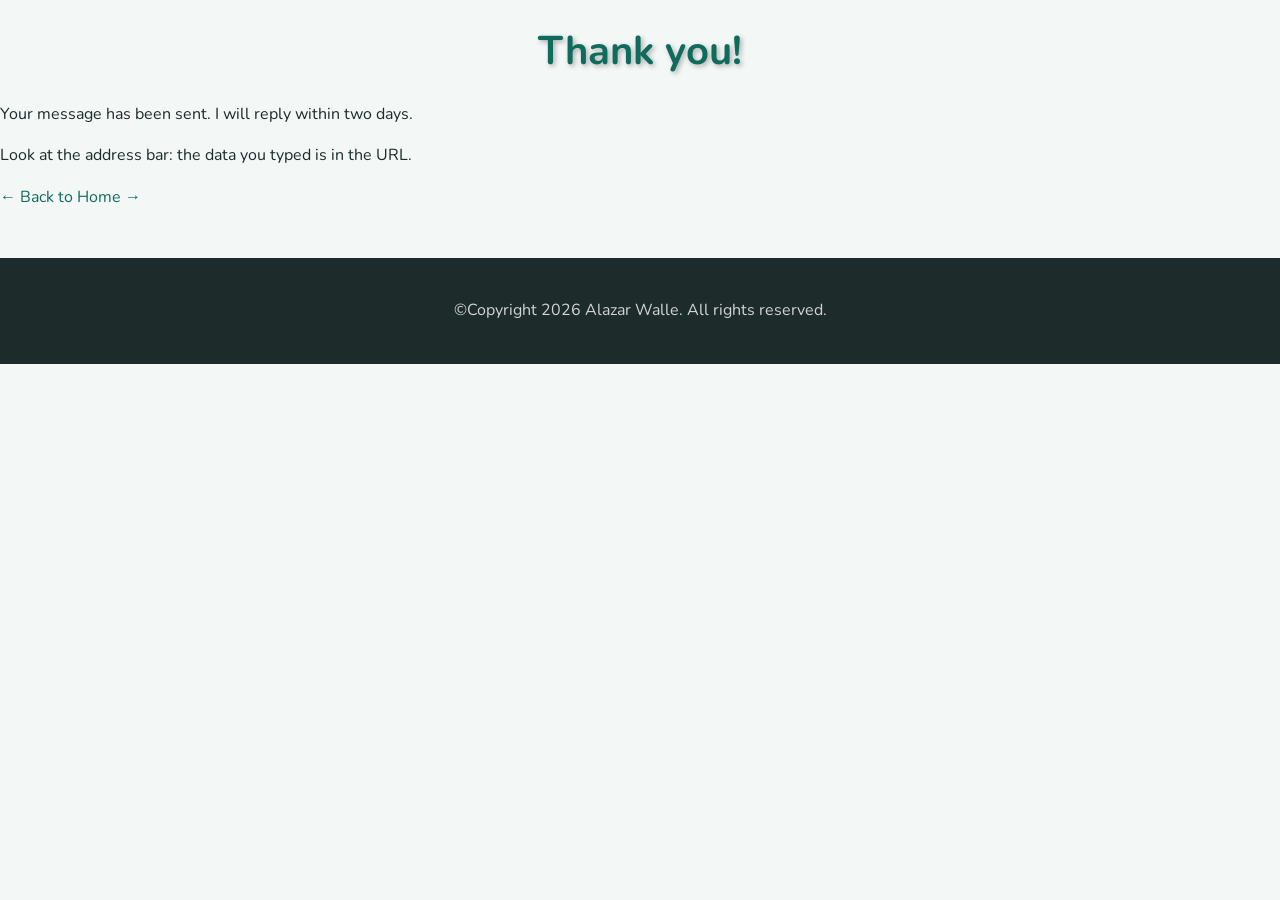
<file: thank-you.html>
<!DOCTYPE html>
<html lang="en">

<head>
    <meta charset="UTF-8">
    <meta name="viewport" content="width=device-width, initial-scale=1.0">
    <meta name="description" content="Thank you for your message! I appreciate you reaching out.">
    <meta name="keywords" content="Thank you, contact, Alazar Walle, software engineering, web developer">
    <meta name="author" content="Alazar Walle">
    <title>Thank You</title>
    <link rel="icon" type="image/png" href="images/favicon.png">
    <link href="https://fonts.googleapis.com/css2?family=Nunito:wght@400;600;700&display=swap" rel="stylesheet">
    <link rel="stylesheet" href="css/style.css">
</head>

<body>
    <h1>Thank you!</h1>
    <p>Your message has been sent. I will reply within two days.</p>
    <p>Look at the address bar: the data you typed is in the URL.</p>
    <p><a href="index.html">← Back to Home</a></p>
</body>
<footer>
    <p>&copy;Copyright 2026 Alazar Walle. All rights reserved.</p>
</footer>

</html>
</file>
<file: css/style.css>
/* ==========================================
   Portfolio stylesheet — Alazar Walle
   ========================================== */

/* Palette
   Primary  #0f6b5c   (deep green)
   Dark     #1d2b2a   (text)
   Accent   hsl(42, 95%, 50%)   (gold)
   Light    #f3f7f5   (page background)
*/

/* ---------- Reset ---------- */
* {
    box-sizing: border-box;   /* width includes padding and border */
}

/* ---------- Base ---------- */
html {
    font-size: 16px;   /* 1rem = 16px everywhere */
}

body {
    margin: 0;                /* remove the browser's default 8px */
    background-color: #f3f7f5;
    color: #1d2b2a;                 /* hex */
    font-family: 'Nunito', Arial, sans-serif;
    font-size: 1rem;
    line-height: 1.6;        /* 1.6 × the font size: easier to read */
}

/* ---------- Headings ---------- */
h1, h2, h3 {
    line-height: 1.2;
    font-weight: 600;
}

h1 {
    color: #0f6b5c;                 /* hex */
    font-size: 2.5rem;   /* 40px: rem kept, a name at 6vw gets tiny on phones and huge on wide screens */
    text-align: center;
    font-weight: 700;
    text-shadow: 2px 2px 5px rgba(0, 0, 0, 0.3);
}

h2 {
    color: rgb(15, 107, 92);        /* the same green in RGB */
    font-size: 1.8rem;   /* about 29px */
    text-transform: uppercase;
    letter-spacing: 2px;
    font-weight: 600;
}

h3 {
    color: hsl(170, 75%, 24%);      /* the same green in HSL */
    font-size: 1.2rem;   /* about 19px */
}

mark {
    background-color: rgba(250, 190, 10, 0.35);   /* see-through gold */
}

a {
    color: #0f6b5c;
    text-decoration: none;   /* removes the underline */
}

blockquote {
    font-size: 1.2em;        /* 1.2 × the size of its parent */
    font-style: italic;
}

code, pre {
    font-family: 'Courier New', monospace;
}

/* ---------- Components ---------- */
.tagline {
    text-align: center;
    font-size: 1.2rem;
    color: #5b6e6a;
    letter-spacing: 1px;
}

.btn {
    background-color: #0f6b5c;
    background-image: linear-gradient(#0f6b5c, #0a5044);
    color: white;
    font-family: inherit;      /* buttons do not inherit fonts by default */
    font-size: 1rem;
    border: none;
    cursor: pointer;
}

.btn-secondary {
    background-color: #5b6e6a;
}

.card {
    background-color: white;
}

/* ---------- Combinators ---------- */
/* descendant: every link inside the menu */
nav a {
    font-weight: 600;
    text-transform: uppercase;
    font-size: 0.9rem;
}

/* child: only paragraphs directly inside a card */
.card > p {
    color: #5b6e6a;
}

/* adjacent sibling: the first paragraph after each section heading */
h2 + p {
    font-size: 1.1rem;
}

/* general sibling: every label after a legend in the same fieldset */
legend ~ label {
    font-weight: 600;
}

/* ---------- Forms ---------- */
input[type="text"],
input[type="email"],
input[type="number"],
input[type="date"],
select,
textarea {
    border: 2px solid #0f6b5c;
    font-family: inherit;
    font-size: 1rem;
}

abbr[title] {
    cursor: help;
    text-decoration: underline dotted;
}

[class*="btn"] {
    text-transform: uppercase;
    letter-spacing: 1px;
}

/* ---------- Link icons ---------- */
a[href^="https"]::after {
    content: " ↗";            /* leaves this site */
}

a[href^="mailto"]::before {
    content: "✉ ";
}

a[href^="tel"]::before {
    content: "☎ ";
}

a[download]::before {
    content: "⬇ ";
}

h2::before {
    content: "// ";
    color: hsl(42, 95%, 50%);   /* accent gold */
}

h2 + p::first-line {
    font-weight: 600;
}

/* ---------- Link states ---------- */
a:link    { color: #0f6b5c; }     /* not visited yet */
a:visited { color: #6a3fa0; }     /* already visited */
a:hover   { color: hsl(42, 95%, 30%); text-decoration: underline; }
a:active  { color: #b03a2e; }     /* while the mouse button is down */

.btn:hover {
    background-color: #0a5044;    /* darker green */
}

.btn-secondary:hover {
    background-color: #455754;
}

/* first step of every ordered list */
ol li:first-child {
    font-weight: 600;
}

/* striped table rows */
tbody tr:nth-child(even) {
    background-color: #edf4f1;
}

.card:hover {
    background-color: #f0f7f4;
}

/* links to my own pages, except the menu links */
:not(nav) > a[href$=".html"]::after {
    content: " →";
}

/* ---------- Layout ---------- */
main {
    max-width: 700px;   /* tried 700px and 1200px: 700px gives the most comfortable line length, nothing overflows */
    margin: 0 auto;
    padding: 0 1rem;
}

header {
    text-align: center;
    padding: 2rem 1rem;
}

footer {
    text-align: center;
    padding: 1.5rem 1rem;
    margin-top: 3rem;
}

/* ---------- Display ---------- */
#logo,
header img {
    display: block;
    margin: 0 auto 1rem;
}

header img {
    border: 4px solid white;
    border-radius: 50%;   /* rounds the corners into a circle */
}

nav a {
    display: inline-block;
    padding: 0.5rem 1rem;
    margin: 0.25rem;
    border: 2px solid #0f6b5c;
}

label[for^="lvl"] {
    display: inline-block;
    width: 7rem;
}

/* ---------- Spacing and borders ---------- */
section,
aside {
    margin: 2rem 0;
    padding: 1.5rem;
}

aside {
    border-left: 6px solid hsl(42, 95%, 50%);
}

.card {
    padding: 1rem 1.5rem;
    margin: 1rem 0;
    border: 1px solid #d3e0db;
    border-left: 4px solid hsl(42, 95%, 50%);   /* accent on the left only */
}

.card img,
video {
    display: block;
    max-width: 100%;   /* never wider than the card */
    height: auto;      /* keep the proportions */
}

iframe {
    display: block;
    max-width: 100%;   /* no height: auto here, iframes have no natural height */
}

.btn {
    padding: 0.6rem 1.2rem;
    margin: 0.5rem 0.25rem 0 0;
}

fieldset {
    margin: 0 0 1rem;
    padding: 1rem;
    border: 2px solid #d3e0db;
}

input[type="text"],
input[type="email"],
input[type="number"],
input[type="date"],
select,
textarea {
    padding: 0.4rem;
}

/* ---------- Tables ---------- */
table {
    border-collapse: collapse;   /* one line between cells, like cellspacing="0" */
    margin: 1rem 0;
    background-color: white;
}

th,
td {
    border: 1px solid #c3d3cc;   /* like border="1" */
    padding: 0.5rem 0.75rem;     /* like cellpadding */
}

caption {
    font-weight: 600;
    padding: 0.5rem;
}

/* ---------- Lists ---------- */
ul ul {
    list-style-type: square;     /* like type="square" */
}

/* ---------- Header ---------- */
header {
    background-image: url("../images/pattern.png"),
                      linear-gradient(120deg, #0f6b5c, #06362e);
    color: white;
}

header h1 {
    color: white;                        /* beats h1 (1 point) */
}

header .tagline {
    color: rgba(255, 255, 255, 0.85);   /* 85% white */
}

header nav a:link,
header nav a:visited {
    color: white;                        /* beats a:link (11 points) */
    border-color: rgba(255, 255, 255, 0.6);
}

header nav a:hover {
    background-color: rgba(255, 255, 255, 0.15);
}

header .btn {
    background-color: hsl(42, 95%, 50%);
    background-image: none;   /* the .btn gradient is painted on top of the colour */
    color: #1d2b2a;
}

/* ---------- Contact ---------- */
#contact {
    background-image: linear-gradient(rgba(255, 255, 255, 0.88), rgba(255, 255, 255, 0.88)),
                      url("../images/contact-bg.jpg");
    background-size: cover;
    background-position: center;
    background-attachment: fixed;
}

aside {
    background-image: radial-gradient(circle at top left, #fff4d1, white 70%);
}

footer {
    background-color: #1d2b2a;
    color: rgba(255, 255, 255, 0.8);
}

dialog::backdrop {
    background-color: rgba(6, 54, 46, 0.6);   /* green-tinted dimming */
}

.card img {
    opacity: 0.85;
}

.card:hover img {
    opacity: 1;
}
</file>
